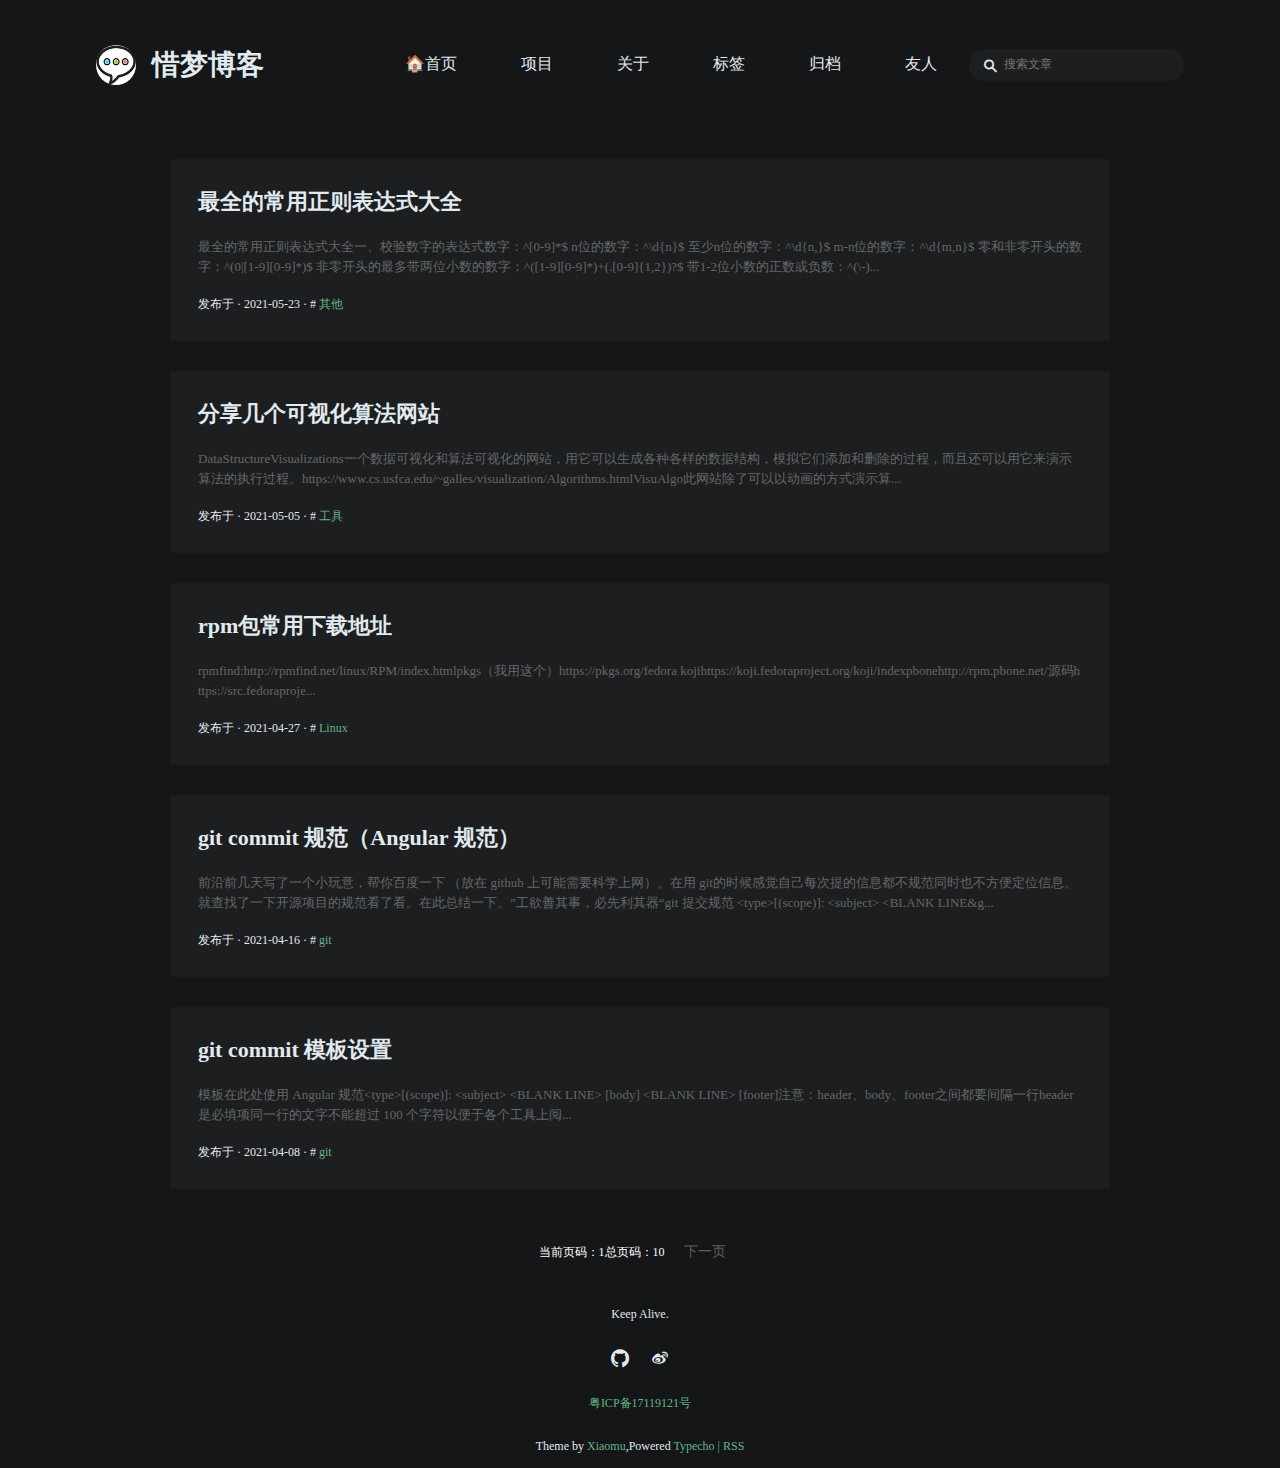
<file: index.html>
<!DOCTYPE html>
<html lang="en">

<head>
    <meta charset="UTF-8">
    <meta http-equiv="X-UA-Compatible" content="IE=edge">
    <meta name="viewport" content="width=device-width, initial-scale=1.0">
    <link rel="stylesheet" href="./css/index.css">
    <link rel="stylesheet" href="./font/font_65novp6iutt/iconfont.css">
    <link rel="stylesheet" href="./font/font_1dfurn2b7pg/iconfont.css">
    <link rel="stylesheet" href="./font/font_pvp8zslayv/iconfont.css">
    <link rel="stylesheet" href="./font/font_zilkcxolauk/iconfont.css">
    <title>惜梦博客 - 专注web编程的个人博客</title>
</head>

<body>
    <div class="big-container">
        <div class="small-container">
            <!-- 导航 -->
            <div class="nav">
                <div class="brand">
                    <img src="./images/logo.jpg" alt="">
                    <div class="brand-text">惜梦博客</div>
                </div>
                <div class="menu"><span class="iconfont icon-caidan"></span></div>
                <div class="nav-content">
                    <div class="nav-box">
                        <div class="nav-item">🏠首页</div>
                        <div class="nav-item">项目</div>
                        <div class="nav-item">关于</div>
                        <div class="nav-item">标签</div>
                        <div class="nav-item">归档</div>
                        <div class="nav-item">友人</div>
                    </div>
                    <div class="nav-search">
                        <form action="">
                            <input type="text" placeholder="搜索文章">
                            <span class="iconfont icon-fangdajing"></span>
                        </form>
                    </div>
                </div>
            </div>

            <!-- 内容 -->
            <div class="content">
                <div class="content-container">
                    <div class="content-item">
                        <div class="content-box">
                            <div class="content-title">最全的常用正则表达式大全</div>
                            <div class="content-text">最全的常用正则表达式大全一、校验数字的表达式数字：^[0-9]*$
                                n位的数字：^\d{n}$
                                至少n位的数字：^\d{n,}$
                                m-n位的数字：^\d{m,n}$
                                零和非零开头的数字：^(0|[1-9][0-9]*)$
                                非零开头的最多带两位小数的数字：^([1-9][0-9]*)+(.[0-9]{1,2})?$
                                带1-2位小数的正数或负数：^(\-)...</div>
                            <div class="content-footer">
                                发布于 · 2021-05-23 · #
                                <span>其他</span>
                            </div>
                        </div>
                    </div>
                    <div class="content-item">
                        <div class="content-box">
                            <div class="content-title">分享几个可视化算法网站</div>
                            <div class="content-text">
                                DataStructureVisualizations一个数据可视化和算法可视化的网站，用它可以生成各种各样的数据结构，模拟它们添加和删除的过程，而且还可以用它来演示算法的执行过程。https://www.cs.usfca.edu/~galles/visualization/Algorithms.htmlVisuAlgo此网站除了可以以动画的方式演示算...
                            </div>
                            <div class="content-footer">
                                发布于 · 2021-05-05 · #
                                <span>工具</span>
                            </div>
                        </div>
                    </div>
                    <div class="content-item">
                        <div class="content-box">
                            <div class="content-title">rpm包常用下载地址</div>
                            <div class="content-text">
                                rpmfind:http://rpmfind.net/linux/RPM/index.htmlpkgs（我用这个）https://pkgs.org/fedora
                                kojihttps://koji.fedoraproject.org/koji/indexpbonehttp://rpm.pbone.net/源码https://src.fedoraproje...
                            </div>
                            <div class="content-footer">
                                发布于 · 2021-04-27 · #
                                <span>Linux</span>
                            </div>
                        </div>
                    </div>
                    <div class="content-item">
                        <div class="content-box">
                            <div class="content-title">git commit 规范（Angular 规范）</div>
                            <div class="content-text">前沿前几天写了一个小玩意，帮你百度一下 （放在 github 上可能需要科学上网）。在用
                                git的时候感觉自己每次提的信息都不规范同时也不方便定位信息。就查找了一下开源项目的规范看了看。在此总结一下。”工欲善其事，必先利其器“git 提交规范
                                &lt;type>[(scope)]: &lt;subject>
                                &lt;BLANK LINE&g...
                            </div>
                            <div class="content-footer">
                                发布于 · 2021-04-16 · #
                                <span>git</span>
                            </div>
                        </div>
                    </div>
                    <div class="content-item">
                        <div class="content-box">
                            <div class="content-title">git commit 模板设置</div>
                            <div class="content-text">模板在此处使用 Angular 规范&lt;type>[(scope)]: &lt;subject>
                                &lt;BLANK LINE>
                                [body]
                                &lt;BLANK LINE>
                                [footer]注意：header、body、footer之间都要间隔一行header 是必填项同一行的文字不能超过 100 个字符以便于各个工具上阅...</div>
                            <div class="content-footer">
                                发布于 · 2021-04-08 · #
                                <span>git</span>
                            </div>
                        </div>
                        <img src="./images/2564303464.png" alt="">
                    </div>
                </div>
            </div>

            <!-- 页码 -->
            <div class="page">
                <div class="page-box">
                    当前页码：1总页码：10
                    <span>下一页</span>
                </div>
            </div>

            <!-- 页脚 -->
            <div class="footer">
                <div class="footer-box">
                    <div class="footer-1">Keep Alive.</div>
                    <div class="footer-2">
                        <span class="iconfont icon-github"></span>
                        <span class="iconfont icon-weibo"></span>
                    </div>
                    <div class="footer-3">粤ICP备17119121号</div>
                    <div class="footer-4">Theme by <span>Xiaomu</span>,Powered <span>Typecho | RSS</span></div>
                </div>
            </div>
        </div>
    </div>
</body>

</html>
</file>
<file: css/index.css>
* {
    margin: 0;
    padding: 0;
}

body {
    background-color: #151617;
    overflow-x: hidden;
}

.nav {
    padding: 30px 30px 0px 30px;
    display: flex;
    justify-content: space-between;
    align-items: center;
    color: #e0eaef;
}

.nav .brand {
    display: flex;
    flex-direction: row;
    align-items: center;
}

.nav .brand img {
    width: 31px;
    height: 31px;
    border-radius: 50%;
}

.nav .brand .brand-text {
    font-size: 21px;
    font-weight: bold;
    margin-left: 16px;
}

.nav .menu {
    padding: 0.25px 0.75px;
}

.nav .menu span {
    font-size: 24px;
    color: white;
}

.nav .nav-content {
    display: none;
}

.content {
    display: flex;
    flex-direction: column;
    align-items: center;
    /* width: 100%; */
}

.content .content-container .content-item {
    margin: 12px 16px 12px 16px;
    padding: 18px 22px 18px 22px;
    border-radius: 4px;
    display: flex;
    flex-direction: row;
    justify-content: space-between;
    align-items: center;
    background: #1d1e1f;
}

.content .content-container .content-item .content-box {
    width: 90%;
    display: flex;
    flex-direction: column;
}

.content .content-container .content-item .content-box .content-title {
    font-size: 17px;
    font-weight: bold;
    color: #e0eaef;
    vertical-align: middle;
}

.content .content-container .content-item .content-box .content-text {
    width: 90%;
    margin-top: 20px;
    line-height: 1.5;
    color: #62686b;
    font-size: 13px;
    word-break: break-all;
    text-overflow: ellipsis;
    display: -webkit-box;
    -webkit-box-orient: vertical;
    -webkit-line-clamp: 2;
    overflow: hidden;
}

.content .content-container .content-item .content-box .content-footer {
    margin-top: 20px;
    color: #e0eaef;
    font-size: 12px;
}
.content .content-container .content-item .content-box .content-footer span {
    color: #64b587;
}

.content .content-container .content-item img {
    display: none;
}

.page {
    display: flex;
    padding: 24px 32px 32px;
    align-self: center;
    justify-content: center;
    color: white;
    font-size: 12px;
}

.page .page-box span {
    margin: 0 16px;
    font-size: 14px;
    color: #5e5e5e;
}

.footer {
    color: #e0eaef;
    display: flex;
    justify-content: center;
    text-align: center;
    font-size: 12px;
}

.footer .footer-box {
    display: flex;
    flex-direction: column;
    justify-content: space-around;
    align-items: center;
    height: 175px;
}

.footer .footer-box .footer-2 {
    display: flex;
    justify-content: space-around;
    width: 30%;
}

.footer .footer-box .footer-2 span {
    font-size: 18px;
}

.footer .footer-box .footer-3 {
    color: #64b587;
}

.footer .footer-box .footer-4 span {
    color: #64b587;
}

@media only screen and (min-width: 992px) {
    * {
        margin: 0;
        padding: 0;
    }
    
    body {
        background-color: #151617;
        overflow-x: hidden;
    }

    .nav {
        /* width: 100%; */
        padding: 38px 96px;
        display: flex;
        flex-flow: row nowrap;
        justify-content: space-between;
        align-items: center;
        color: #e0eaef;
    }

    .nav .brand {
        display: flex;
        flex-direction: row;
        align-items: center;
    }

    .nav .brand img {
        width: 40px;
        height: 40px;
        border-radius: 50%;
    }

    .nav .brand .brand-text {
        font-size: 28px;
        font-weight: bold;
        margin-left: 16px;
    }

    .nav .nav-content {
        display: flex;
        flex-direction: row;
    }
    
    .nav .nav-content .nav-box {
        display: flex;
        flex: 8;
        justify-content: flex-end;
        /* width: 100%; */
    }

    .nav .nav-content .nav-box .nav-item {
        padding: 16px 32px;
    }

    .nav .nav-content .nav-search {
        flex: 2;
        display: flex;
        justify-content: center;
        align-items: center;
        position: relative;
    }

    .nav .nav-content .nav-search form input {
        color: #e0eaef;
        background-color: #1d1e1f;
        line-height: 32px;
        width: 180px;
        height: 30px;
        padding: 0 0 2px 35px;
        font-size: 12px;
        background-size: 20px;
        border: 0;
        border-radius: 15px;
    }

    .nav .nav-content .nav-search form span {
        color: #e0eaef;
        position: absolute; 
        font-size: 13px;
        top: 42%;
        left: 7%;
    }

    .nav .menu {
        display: none;
    }

    .content {
        display: flex;
        flex-direction: column;
        align-items: center;
    }

    .content .content-container {
        width: 1000px;
    }

    .content .content-container .content-item {
        margin: 30px;
        border-radius: 4px;
        padding: 28px;
        display: flex;
        flex-direction: row;
        justify-content: space-between;
        align-items: center;
        background: #1d1e1f;
    }

    .content .content-container .content-item .content-box {
        width: 100%;
        display: flex;
        flex-direction: column;
    }

    .content .content-container .content-item .content-box .content-title {
        font-size: 22px;
        color: #e0eaef;
        vertical-align: middle;
    }

    .content .content-container .content-item .content-box .content-text {
        width: 100%;
        margin-top: 20px;
        line-height: 1.5;
        color: #62686b;
        font-size: 13px;
    }

    .content .content-container .content-item .content-box .content-footer {
        margin-top: 20px;
        color: #e0eaef;
        font-size: 12px;
    }
    .content .content-container .content-item .content-box .content-footer span {
        color: #64b587;
    }

    .content .content-container .content-item img {
        width: 200px;
        height: 100px;
        flex-basis: 200px;
        flex-shrink: 0;
        margin-left: 20px;
        border-radius: 2px;
        overflow: hidden;
        background-size: cover;
        background-position: center;
    }

    .page {
        display: flex;
        padding: 24px 32px 32px;
        align-self: center;
        justify-content: center;
        color: white;
        font-size: 12px;
    }
    
    .page .page-box span {
        margin: 0 16px;
        font-size: 14px;
        color: #5e5e5e;
    }

    .footer {
        color: #e0eaef;
        display: flex;
        justify-content: center;
        text-align: center;
        font-size: 12px;
    }

    .footer .footer-box {
        display: flex;
        flex-direction: column;
        justify-content: space-around;
        align-items: center;
        height: 175px;
    }

    .footer .footer-box .footer-2 {
        display: flex;
        justify-content: space-around;
        width: 80px;
    }

    .footer .footer-box .footer-2 span {
        font-size: 18px;
    }

    .footer .footer-box .footer-3 {
        color: #64b587;
    }

    .footer .footer-box .footer-4 span {
        color: #64b587;
    }
}
</file>
<file: font/font_65novp6iutt/iconfont.css>
@font-face {
  font-family: "iconfont"; /* Project id  */
  src: url('iconfont.ttf?t=1668925569846') format('truetype');
}

.iconfont {
  font-family: "iconfont" !important;
  font-size: 16px;
  font-style: normal;
  -webkit-font-smoothing: antialiased;
  -moz-osx-font-smoothing: grayscale;
}

.icon-fangdajing:before {
  content: "\e610";
}
</file>
<file: font/font_1dfurn2b7pg/iconfont.css>
@font-face {
  font-family: "iconfont"; /* Project id  */
  src: url('iconfont.ttf?t=1668932611015') format('truetype');
}

.iconfont {
  font-family: "iconfont" !important;
  font-size: 16px;
  font-style: normal;
  -webkit-font-smoothing: antialiased;
  -moz-osx-font-smoothing: grayscale;
}

.icon-weibo:before {
  content: "\e608";
}
</file>
<file: font/font_pvp8zslayv/iconfont.css>
@font-face {
  font-family: "iconfont"; /* Project id  */
  src: url('iconfont.ttf?t=1668932543050') format('truetype');
}

.iconfont {
  font-family: "iconfont" !important;
  font-size: 16px;
  font-style: normal;
  -webkit-font-smoothing: antialiased;
  -moz-osx-font-smoothing: grayscale;
}

.icon-github:before {
  content: "\e603";
}
</file>
<file: font/font_zilkcxolauk/iconfont.css>
@font-face {
  font-family: "iconfont"; /* Project id  */
  src: url('iconfont.ttf?t=1668934385038') format('truetype');
}

.iconfont {
  font-family: "iconfont" !important;
  font-size: 16px;
  font-style: normal;
  -webkit-font-smoothing: antialiased;
  -moz-osx-font-smoothing: grayscale;
}

.icon-caidan:before {
  content: "\e790";
}
</file>
